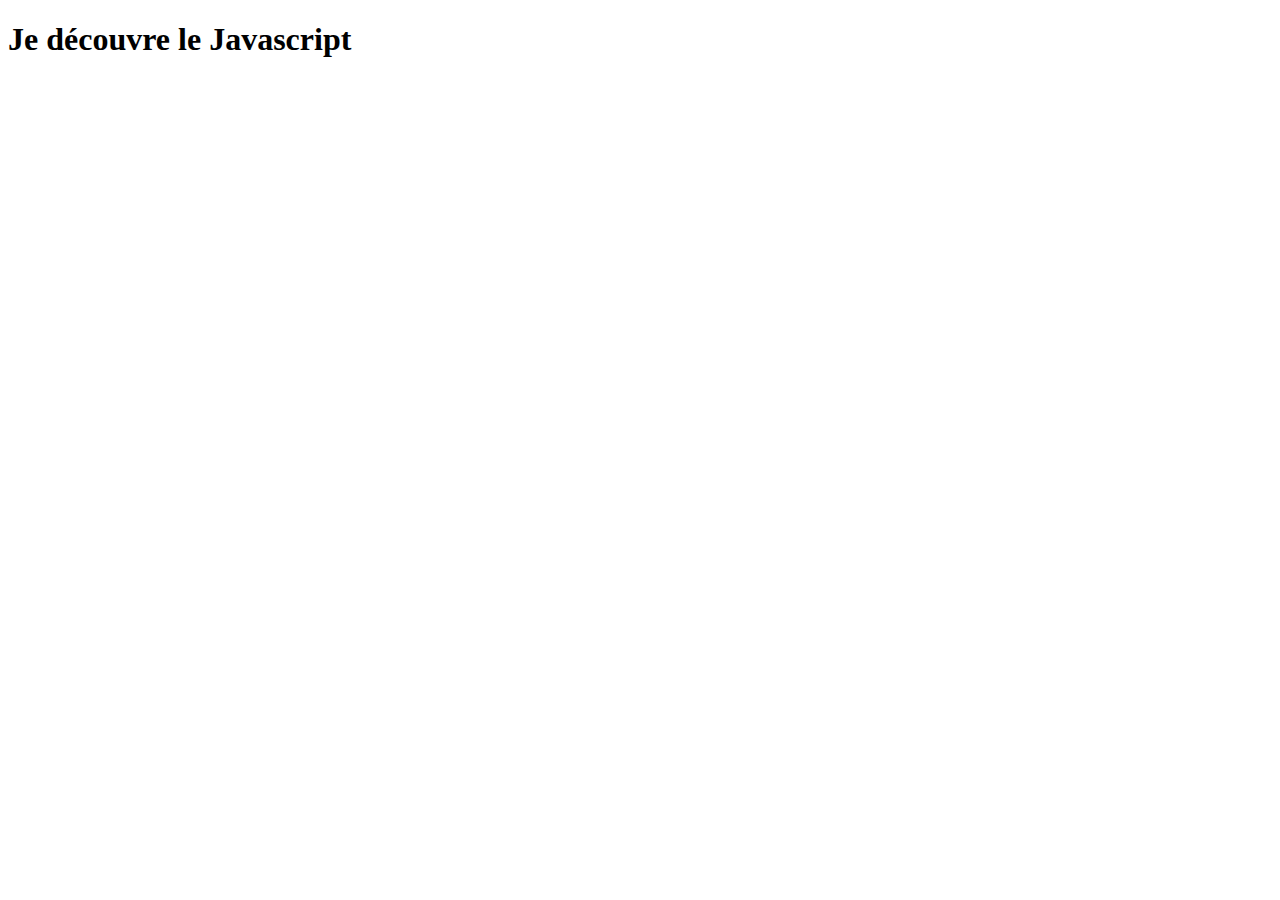
<file: live-1/index.html>
<!DOCTYPE html>
<html lang="fr">
<head>
    <meta charset="UTF-8">
    <meta http-equiv="X-UA-Compatible" content="IE=edge">
    <meta name="viewport" content="width=device-width, initial-scale=1.0">
    <title>JS - Live #1</title>
</head>
<body>

    <h1>Je découvre le Javascript</h1>

    <script src="script.js"></script>
</body>
</html>
</file>
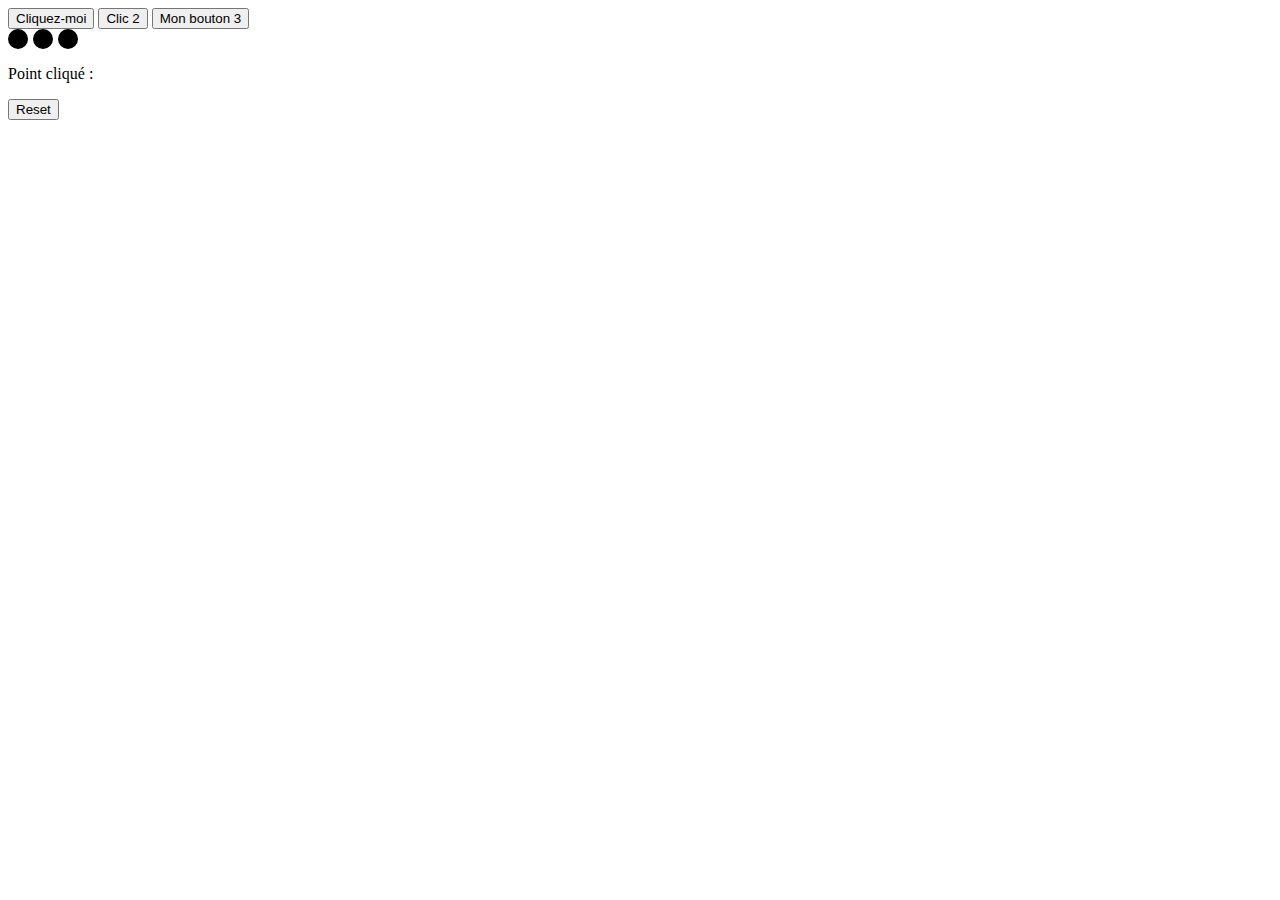
<file: live-5/index.html>
<!DOCTYPE html>
<html lang="fr-FR">
  <head>
    <meta charset="UTF-8" />
    <meta http-equiv="X-UA-Compatible" content="IE=edge" />
    <meta name="viewport" content="width=device-width, initial-scale=1.0" />
    <title>Live #5 - HTML</title>
  </head>
  <body>
    <style>
      .dot-container {
        display: flex;
        gap: 5px;
      }
      .dot {
        width: 20px;
        height: 20px;
        background-color: black;
        border-radius: 100%;
      }
    </style>
    <button onclick="clic()">Cliquez-moi</button>
    <button id="myButton">Clic 2</button>
    <button data-myButton>Mon bouton 3</button>
    <br />
    <div class="dot-container">
      <div class="dot" data-dot="1"></div>
      <div class="dot" data-dot="2"></div>
      <div class="dot" data-dot="3"></div>
    </div>
    <p>Point cliqué : <span data-number></span></p>
    <button data-reset>Reset</button>
    <script src="script.js"></script>
  </body>
</html>
</file>
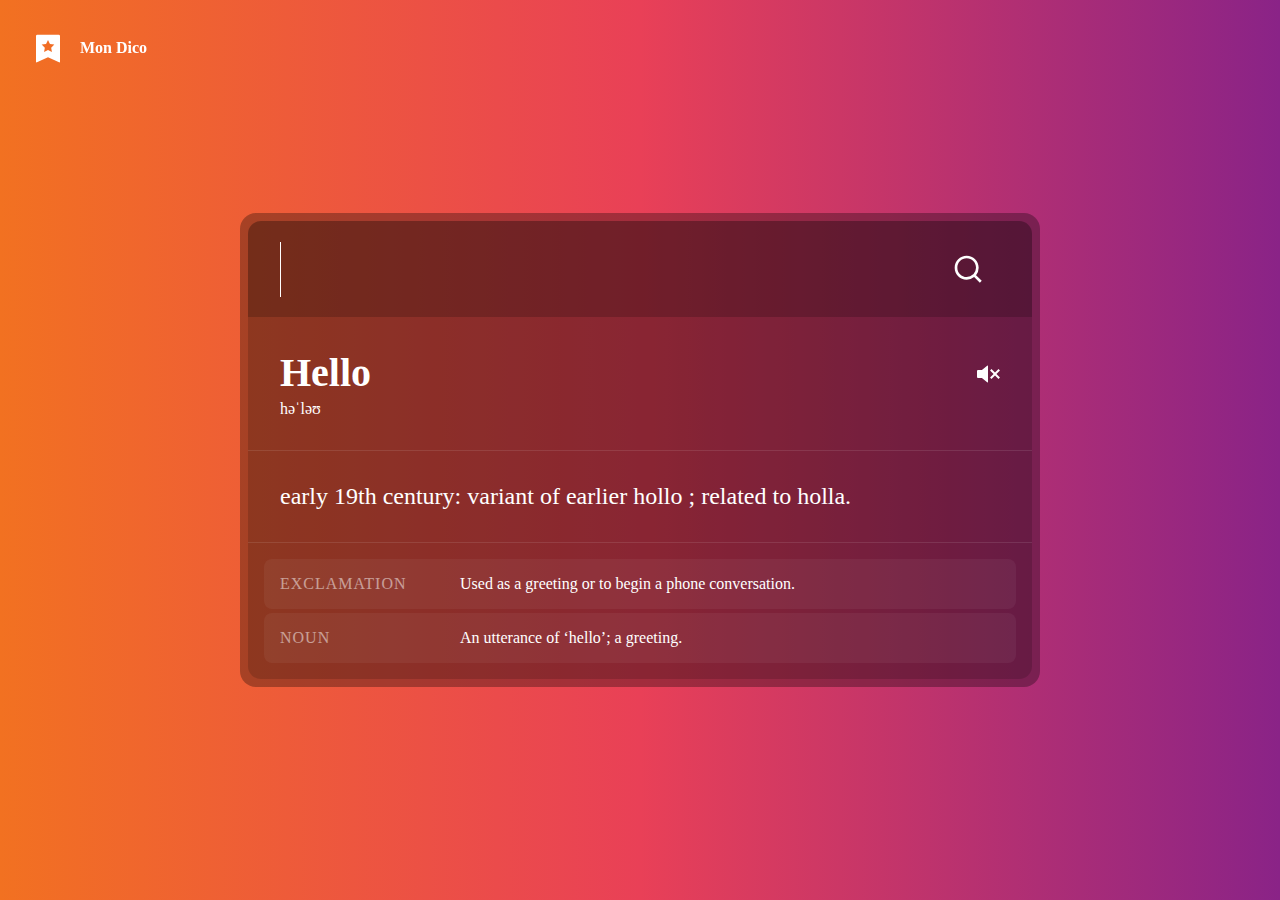
<file: live-bonus/index.html>
<!DOCTYPE html>
<html lang="en">
<head>
    <meta charset="UTF-8">
    <meta http-equiv="X-UA-Compatible" content="IE=edge">
    <meta name="viewport" content="width=device-width, initial-scale=1.0">
    <title>Live Bonus - Dico</title>
    <link rel="stylesheet" href="styles.css">
</head>
<body>
    <header class="header">
        <svg class="header__logo" xmlns="http://www.w3.org/2000/svg" viewBox="0 0 24 24" width="24" height="24">
            <path fill="none" d="M0 0h24v24H0z"/>
            <path d="M4 2h16a1 1 0 0 1 1 1v19.276a.5.5 0 0 1-.704.457L12 19.03l-8.296 3.702A.5.5 0 0 1 3 22.276V3a1 1 0 0 1 1-1zm8 11.5l2.939 1.545-.561-3.272 2.377-2.318-3.286-.478L12 6l-1.47 2.977-3.285.478 2.377 2.318-.56 3.272L12 13.5z" fill="rgba(255,255,255,1)"/>
        </svg>
        <p class="header__name">Mon Dico</p>
    </header>
    <main class="app">
        <div class="app__container">
            <form class="form">
                <input type="text" class="form__text">
                <button type="submit" class="form__submit">
                    <svg class="form__icon" xmlns="http://www.w3.org/2000/svg" viewBox="0 0 24 24" width="24" height="24">
                        <path d="M18.031 16.617l4.283 4.282-1.415 1.415-4.282-4.283A8.96 8.96 0 0 1 11 20c-4.968 0-9-4.032-9-9s4.032-9 9-9 9 4.032 9 9a8.96 8.96 0 0 1-1.969 5.617zm-2.006-.742A6.977 6.977 0 0 0 18 11c0-3.868-3.133-7-7-7-3.868 0-7 3.132-7 7 0 3.867 3.132 7 7 7a6.977 6.977 0 0 0 4.875-1.975l.15-.15z"/>
                    </svg>
                </button>
            </form>
            <section class="card">
                <div class="card__top card__bloc">
                    <div class="card__word">
                        <h1 class="card__title">Hello</h1>
                        <p class="card__phonetic">həˈləʊ</p>
                    </div>
                    <button class="card__player card__player--off" type="button">
                        <svg class="card__sound card__sound--on" xmlns="http://www.w3.org/2000/svg" viewBox="0 0 24 24" width="24" height="24">
                            <path d="M5.889 16H2a1 1 0 0 1-1-1V9a1 1 0 0 1 1-1h3.889l5.294-4.332a.5.5 0 0 1 .817.387v15.89a.5.5 0 0 1-.817.387L5.89 16zm13.517 4.134l-1.416-1.416A8.978 8.978 0 0 0 21 12a8.982 8.982 0 0 0-3.304-6.968l1.42-1.42A10.976 10.976 0 0 1 23 12c0 3.223-1.386 6.122-3.594 8.134zm-3.543-3.543l-1.422-1.422A3.993 3.993 0 0 0 16 12c0-1.43-.75-2.685-1.88-3.392l1.439-1.439A5.991 5.991 0 0 1 18 12c0 1.842-.83 3.49-2.137 4.591z"/>
                        </svg>
                        <svg class="card__sound card__sound--off" xmlns="http://www.w3.org/2000/svg" viewBox="0 0 24 24" width="24" height="24">
                            <path d="M5.889 16H2a1 1 0 0 1-1-1V9a1 1 0 0 1 1-1h3.889l5.294-4.332a.5.5 0 0 1 .817.387v15.89a.5.5 0 0 1-.817.387L5.89 16zm14.525-4l3.536 3.536-1.414 1.414L19 13.414l-3.536 3.536-1.414-1.414L17.586 12 14.05 8.464l1.414-1.414L19 10.586l3.536-3.536 1.414 1.414L20.414 12z"/>
                        </svg>
                    </button>
                </div>
                <p class="card__origin card__bloc">early 19th century: variant of earlier hollo ; related to holla.</p>
                <ul class="card__list card__bloc card__bloc--small">
                    <li class="card__meaning">
                        <p class="card__part-of-speech">exclamation</p>
                        <p class="card__definition">Used as a greeting or to begin a phone conversation.</p>
                    </li>
                    <li class="card__meaning">
                        <p class="card__part-of-speech">noun</p>
                        <p class="card__definition">An utterance of ‘hello’; a greeting.</p>
                    </li>
                </ul>
            </section>
        </div>
    </main>

    <script src="script.js"></script>
</body>
</html>
</file>
<file: live-bonus/styles.css>
* {
    margin: 0;
    padding: 0;
    box-sizing: border-box;
}

input, button {
    appearance: none;
    border-width: 0;
    background-color: transparent;
}

body {
    background: #8A2387;  /* fallback for old browsers */
    background: -webkit-linear-gradient(to right, #F27121, #E94057, #8A2387);  /* Chrome 10-25, Safari 5.1-6 */
    background: linear-gradient(to right, #F27121, #E94057, #8A2387); /* W3C, IE 10+/ Edge, Firefox 16+, Chrome 26+, Opera 12+, Safari 7+ */
    width: 100%;
    height: 100vh;
    display: flex;
    flex-direction: column;
}

.header {
    display: flex;
    justify-content: flex-start;
    align-items: center;
    gap: 1rem;
    padding: 2rem;
    color: white;
    position: fixed;
    top: 0;
    left: 0;
}

.header__logo {
    width: 2rem;
    height: 2rem;
}

.header__name {
    font-weight: bold;
}

.app {
    background-color: rgba(0,0,0, 0.30);
    padding: 0.5rem;
    max-width: 50rem;
    width: 100%;
    margin: auto;
    border-radius: 1rem;
    align-self: center;
    justify-self: center;
}

.app__container {
    border-radius: 0.8rem;
    overflow: hidden;
}

.form {
    background-color: rgba(0,0,0, 0.30);
    padding: 1rem 2rem;
    width: 100%;
    display: flex;
    align-items: center;
}

.form__submit {
    width: 4rem;
    height: 4rem;
    display: flex;
    flex-shrink: 0;
    justify-content: center;
    align-items: center;
    border-radius: 100%;
    cursor: pointer;
    transition: transform 0.5s ease-out;
}

.form__icon {
    width: 50%;
    height: 50%;
}

.form__submit:hover {
    background-color: white;
    transform: rotate(90deg);
}

.form__submit:hover path {
    fill: black
}

.form__icon path {
    fill: white;
}

.form__text {
    flex-grow: 1;
    caret-color: white;
    border-left: solid 1px white;
    color: white;
    line-height: 100%;
    font-size: 3rem;
}

.form__text:focus {
    border-left-width: 0;
    outline: none;
}

.card {
    color: white;
    background-color: rgba(0,0,0,0.15);
}

.card__bloc {
    padding: 2rem;
    border-bottom: solid 1px rgba(255,255,255, 0.1);
}

.card__bloc--small {
    padding: 1rem;
}

.card__bloc:last-child {
    border-bottom-width: 0;
}

.card__top {
    display: flex;
    justify-content: space-between;
    align-items: baseline;
}

.card__word {
    display: flex;
    flex-direction: column;
    row-gap: 0.2rem;
}

.card__title {
    font-size: 2.5rem;
}

.card__phonetic {
    font-size: 1rem;
}

.card__player {
    cursor: pointer;
}

.card__player path {
    fill: white
}

.card__sound {
    display: none
}

.card__player--on .card__sound--on {
    display: block;
}

.card__player--off .card__sound--off {
    display: block;
}

.card__origin {
    font-size: 1.5rem;
}

.card__list {
    display: flex;
    flex-direction: column;
    row-gap: 4px;
    list-style: none;
}

.card__meaning {
    background-color: rgba(255,255,255, 0.05);
    display: flex;
    justify-content: flex-start;
    align-items: flex-start;
    padding: 1rem;
    border-radius: 0.5rem;
}

.card__part-of-speech {
    max-width: 25%;
    flex-grow: 1;
    flex-shrink: 0;
    text-transform: uppercase;
    letter-spacing: 1px;
    opacity: 0.5;
}
</file>
